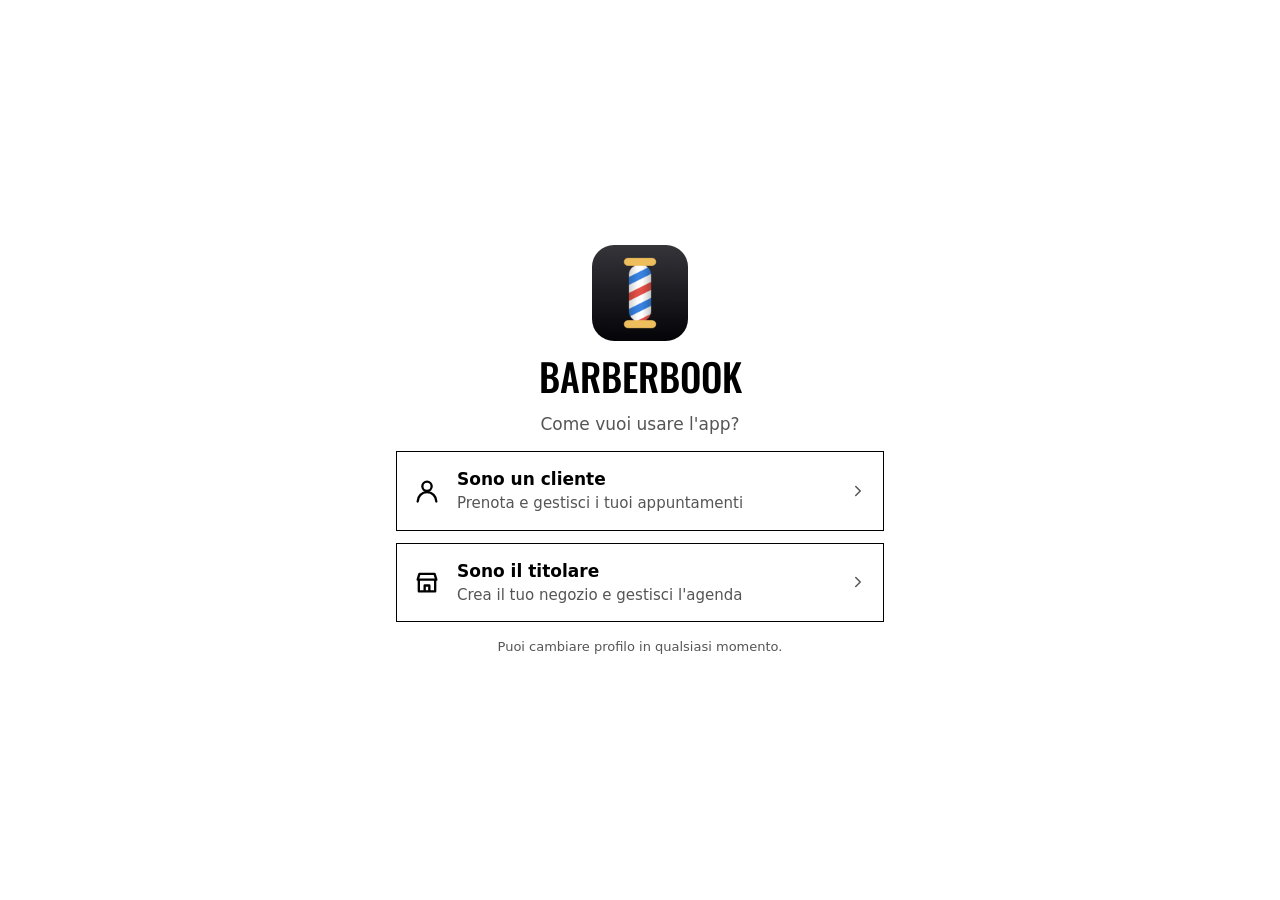
<file: index.html>
<!doctype html>
<html lang="it">
<head>
  <meta charset="utf-8">
  <meta name="viewport" content="width=device-width, initial-scale=1, viewport-fit=cover">
  <!-- Only this site's own files run, and data goes only to Supabase. Update connect-src if config.js changes.
       challenges.cloudflare.com: Turnstile, used only when TURNSTILE_SITE_KEY is set in config.js. -->
  <meta http-equiv="Content-Security-Policy" content="default-src 'self'; script-src 'self' https://challenges.cloudflare.com; style-src 'self'; img-src 'self' data: blob:; connect-src https://mhhajacrybeuqilyqjhe.supabase.co; frame-src https://challenges.cloudflare.com; worker-src 'self'; object-src 'none'; base-uri 'none'; form-action 'none'">
  <meta name="referrer" content="no-referrer">
  <title>BarberBook</title>
  <meta name="description" content="Prenota dal tuo barbiere, o gestisci l'agenda del tuo negozio.">
  <meta name="theme-color" content="#ffffff" media="(prefers-color-scheme: light)">
  <meta name="theme-color" content="#111214" media="(prefers-color-scheme: dark)">
  <meta name="apple-mobile-web-app-capable" content="yes">
  <meta name="apple-mobile-web-app-title" content="BarberBook">
  <link rel="manifest" href="manifest.webmanifest">
  <link rel="icon" href="icon-512.png">
  <link rel="apple-touch-icon" href="apple-touch-icon.png">
  <link rel="stylesheet" href="style.css">
  <script type="module" src="app.js"></script>
</head>
<body>
  <div id="app"><main class="hero"><p class="secondary">Caricamento…</p></main></div>
  <noscript><main class="hero"><p>BarberBook ha bisogno di JavaScript attivo nel browser.</p></main></noscript>
</body>
</html>
</file>
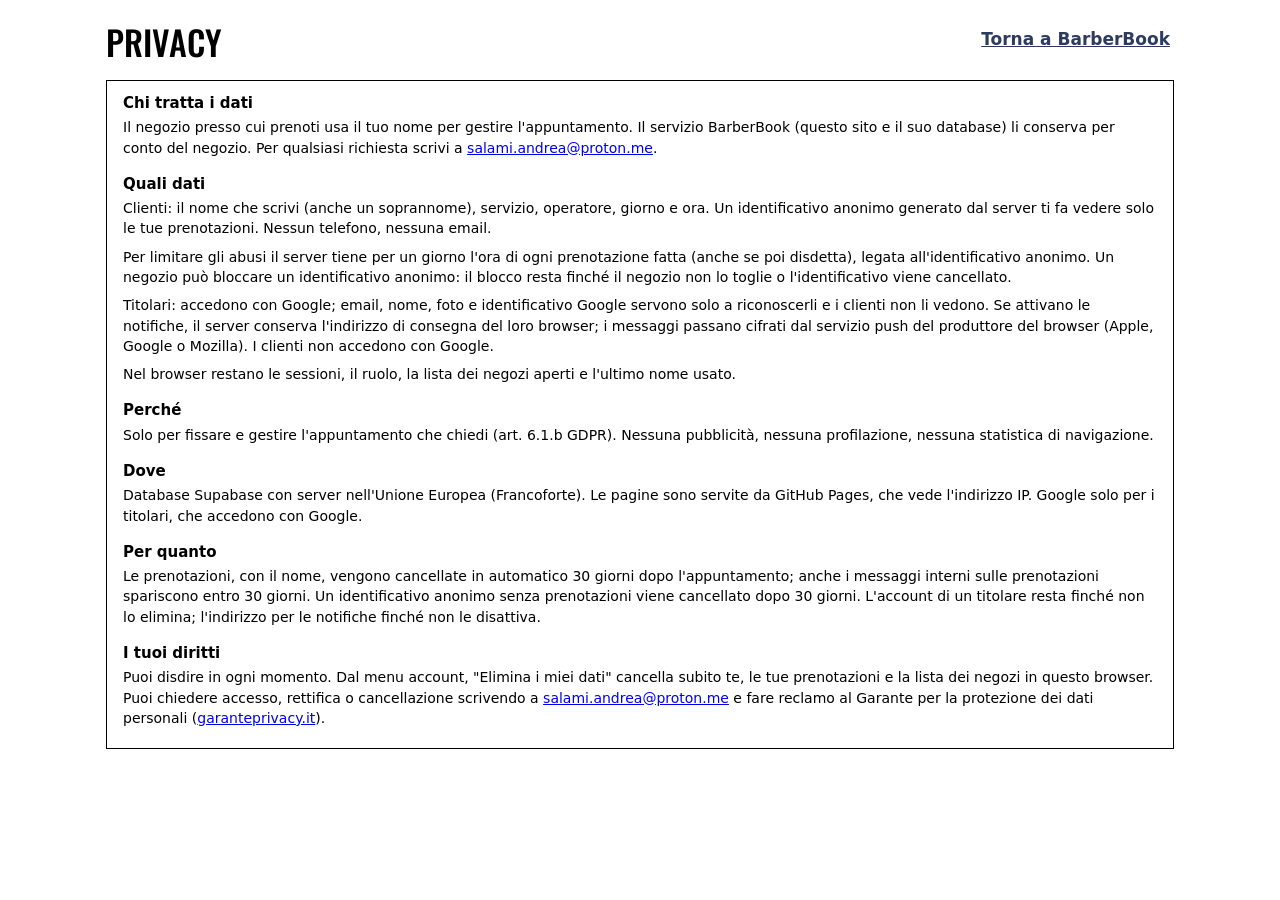
<file: privacy.html>
<!doctype html>
<html lang="it">
<head>
  <meta charset="utf-8">
  <meta name="viewport" content="width=device-width, initial-scale=1, viewport-fit=cover">
  <meta http-equiv="Content-Security-Policy" content="default-src 'self'; script-src 'none'; style-src 'self'; img-src 'self'; object-src 'none'; base-uri 'none'; form-action 'none'">
  <meta name="referrer" content="no-referrer">
  <title>Privacy · BarberBook</title>
  <meta name="description" content="Informativa sul trattamento dei dati personali di BarberBook.">
  <link rel="icon" href="icon-512.png">
  <link rel="stylesheet" href="style.css">
</head>
<body>
  <!-- Privacy notice (GDPR art. 13). Facts match the README privacy table: change both together.
       Linked from the account menu (app.js) and from the Google OAuth consent screen. -->
  <main class="page">
    <header class="bar"><h1>Privacy</h1><div class="actions"><a class="link" href="./">Torna a BarberBook</a></div></header>
    <section class="group"><div class="card prose">
      <h3>Chi tratta i dati</h3>
      <p>Il negozio presso cui prenoti usa il tuo nome per gestire l'appuntamento. Il servizio BarberBook (questo sito e il suo database) li conserva per conto del negozio. Per qualsiasi richiesta scrivi a <a href="mailto:salami.andrea@proton.me">salami.andrea@proton.me</a>.</p>
      <h3>Quali dati</h3>
      <p>Clienti: il nome che scrivi (anche un soprannome), servizio, operatore, giorno e ora. Un identificativo anonimo generato dal server ti fa vedere solo le tue prenotazioni. Nessun telefono, nessuna email.</p>
      <p>Per limitare gli abusi il server tiene per un giorno l'ora di ogni prenotazione fatta (anche se poi disdetta), legata all'identificativo anonimo. Un negozio può bloccare un identificativo anonimo: il blocco resta finché il negozio non lo toglie o l'identificativo viene cancellato.</p>
      <p>Titolari: accedono con Google; email, nome, foto e identificativo Google servono solo a riconoscerli e i clienti non li vedono. Se attivano le notifiche, il server conserva l'indirizzo di consegna del loro browser; i messaggi passano cifrati dal servizio push del produttore del browser (Apple, Google o Mozilla). I clienti non accedono con Google.</p>
      <p>Nel browser restano le sessioni, il ruolo, la lista dei negozi aperti e l'ultimo nome usato.</p>
      <h3>Perché</h3>
      <p>Solo per fissare e gestire l'appuntamento che chiedi (art. 6.1.b GDPR). Nessuna pubblicità, nessuna profilazione, nessuna statistica di navigazione.</p>
      <h3>Dove</h3>
      <p>Database Supabase con server nell'Unione Europea (Francoforte). Le pagine sono servite da GitHub Pages, che vede l'indirizzo IP. Google solo per i titolari, che accedono con Google.</p>
      <h3>Per quanto</h3>
      <p>Le prenotazioni, con il nome, vengono cancellate in automatico 30 giorni dopo l'appuntamento; anche i messaggi interni sulle prenotazioni spariscono entro 30 giorni. Un identificativo anonimo senza prenotazioni viene cancellato dopo 30 giorni. L'account di un titolare resta finché non lo elimina; l'indirizzo per le notifiche finché non le disattiva.</p>
      <h3>I tuoi diritti</h3>
      <p>Puoi disdire in ogni momento. Dal menu account, "Elimina i miei dati" cancella subito te, le tue prenotazioni e la lista dei negozi in questo browser. Puoi chiedere accesso, rettifica o cancellazione scrivendo a <a href="mailto:salami.andrea@proton.me">salami.andrea@proton.me</a> e fare reclamo al Garante per la protezione dei dati personali (<a href="https://www.garanteprivacy.it">garanteprivacy.it</a>).</p>
    </div></section>
  </main>
</body>
</html>
</file>
<file: style.css>
/* Streetwear look: ink lines, square corners, condensed uppercase titles; colors from the app icon (navy, barber red).
   Light and dark follow the system unless the user picks one in the account menu (data-theme on <html>). */
@font-face { font-family: "Oswald"; src: url(fonts/oswald-500.woff2) format("woff2"); font-weight: 500; font-display: swap; }

:root {
  color-scheme: light;
  --bg: #fff; --card: #fff; --text: #000; --secondary: #555; --ink: #000; --line: 1.5px;
  --accent: #2c3b5e; --accent-fill: #2c3b5e; --accent-soft: rgba(44, 59, 94, .1);
  --cta: #d93a3a; --danger: #b3261e; --fill: rgba(0, 0, 0, .06); --bar: #fff;
  --chevron: url("data:image/svg+xml,%3Csvg xmlns='http://www.w3.org/2000/svg' viewBox='0 0 24 24' fill='none' stroke='%23000' stroke-width='2.5' stroke-linecap='round' stroke-linejoin='round'%3E%3Cpath d='M6 9l6 6 6-6'/%3E%3C/svg%3E");
  --display: "Oswald", "Avenir Next Condensed", "Arial Narrow", sans-serif;
}
@media (prefers-color-scheme: dark) {
  :root:not([data-theme=light]) {
    color-scheme: dark;
    --bg: #111214; --card: #111214; --text: #f1ece2; --secondary: #a29d93; --ink: #f1ece2;
    --accent: #8db0f5; --accent-fill: #2f6bd9; --accent-soft: rgba(47, 107, 217, .22);
    --danger: #f2766b; --fill: rgba(241, 236, 226, .08); --bar: #111214;
    --chevron: url("data:image/svg+xml,%3Csvg xmlns='http://www.w3.org/2000/svg' viewBox='0 0 24 24' fill='none' stroke='%23f1ece2' stroke-width='2.5' stroke-linecap='round' stroke-linejoin='round'%3E%3Cpath d='M6 9l6 6 6-6'/%3E%3C/svg%3E");
  }
}
:root[data-theme=dark] {
  color-scheme: dark;
  --bg: #111214; --card: #111214; --text: #f1ece2; --secondary: #a29d93; --ink: #f1ece2;
  --accent: #8db0f5; --accent-fill: #2f6bd9; --accent-soft: rgba(47, 107, 217, .22);
  --danger: #f2766b; --fill: rgba(241, 236, 226, .08); --bar: #111214;
    --chevron: url("data:image/svg+xml,%3Csvg xmlns='http://www.w3.org/2000/svg' viewBox='0 0 24 24' fill='none' stroke='%23f1ece2' stroke-width='2.5' stroke-linecap='round' stroke-linejoin='round'%3E%3Cpath d='M6 9l6 6 6-6'/%3E%3C/svg%3E");
}

* { box-sizing: border-box; }
html { -webkit-text-size-adjust: 100%; }
body {
  margin: 0; background: var(--bg); color: var(--text);
  font: 17px/1.35 -apple-system, BlinkMacSystemFont, "SF Pro Text", system-ui, "Segoe UI", Roboto, sans-serif;
  -webkit-tap-highlight-color: transparent;
}
button, input, select { font: inherit; color: inherit; }
button { cursor: pointer; }
button:disabled { cursor: default; opacity: .4; }
:focus-visible { outline: 3px solid var(--accent-fill); outline-offset: 2px; }

.secondary { color: var(--secondary); }
.accent { color: var(--accent); }
.danger { color: var(--danger); }
.strong { font-weight: 600; }
.small { font-size: 15px; }
.caption { font-size: 12px; }
.upper { text-transform: uppercase; }
.mono, .big { font-variant-numeric: tabular-nums; }
.footnote { font-size: 13px; text-align: center; }
.icon { width: 24px; height: 24px; fill: none; stroke: currentColor; stroke-width: 2; stroke-linecap: round; stroke-linejoin: round; flex: none; }
h1, .group > h2, .day-title h3, .big, .primary, .tab, .code-big { font-family: var(--display); font-weight: 500; text-transform: uppercase; }

/* Pages */
.page {
  max-width: 1100px; margin: 0 auto;
  padding: max(12px, env(safe-area-inset-top)) max(16px, env(safe-area-inset-right)) 24px max(16px, env(safe-area-inset-left));
}
.tabbed .page { padding-bottom: calc(96px + env(safe-area-inset-bottom)); }
.bar { display: flex; align-items: center; gap: 12px; margin: 8px 0 16px; }
.bar h1 { flex: 1; margin: 0; font-size: 34px; line-height: 1.05; overflow-wrap: anywhere; }
.bar.end { justify-content: flex-end; }
.actions { display: flex; align-items: center; gap: 12px; }

.hero {
  min-height: 100vh; min-height: 100dvh; display: flex; flex-direction: column; justify-content: center; align-items: center;
  gap: 16px; padding: 32px max(16px, env(safe-area-inset-left)); max-width: 520px; margin: 0 auto; text-align: center;
}
.hero.inset { min-height: 0; padding: 16px 0; }
.hero h1 { margin: 0; font-size: 38px; line-height: 1.05; }
.hero p { margin: 0; }
.hero > .icon { width: 56px; height: 56px; }
.logo { width: 96px; height: 96px; border-radius: 22px; }
.stack { display: flex; flex-direction: column; gap: 12px; width: 100%; }

/* Grouped sections and cards: ink frames, no rounding */
.group { margin-bottom: 24px; }
.group > h2 { margin: 0 0 6px; font-size: 15px; letter-spacing: .5px; }
.footer { margin: 6px 0 0; font-size: 13px; color: var(--secondary); }
.prose h3 { margin: 16px 0 4px; font-size: 15px; }
.prose h3:first-child { margin-top: 0; }
.prose p { margin: 0 0 8px; font-size: 14px; line-height: 1.45; }
.card { background: var(--card); border: var(--line) solid var(--ink); padding: 12px 16px; }
.card input:not([type]), .card input[type=text], .card input[inputmode] { width: 100%; border: 0; background: none; padding: 4px 0; outline-offset: 4px; }
.card input::placeholder { color: var(--secondary); opacity: .8; }
.rows { padding: 0 16px; }
.row { display: flex; align-items: center; justify-content: space-between; gap: 12px; min-height: 48px; padding: 6px 0; margin: 0; }
.rows > .row + .row, .rows > .row + .row-link { border-top: var(--line) solid var(--ink); }
.row > span:first-child { flex: none; }
/* Choice fields: same width, value centered, our own arrow inset from the edge (the native one sits on the border). */
.row select, .row input[type=date] {
  flex: 1; max-width: 70%; min-width: 0; min-height: 40px; border: 0; padding: 6px 12px; background-color: var(--fill);
  text-align: center; text-align-last: center; text-overflow: ellipsis; font-weight: 600;
}
.row select {
  appearance: none; -webkit-appearance: none; padding-inline: 36px;
  background-image: var(--chevron); background-repeat: no-repeat; background-position: right 12px center; background-size: 14px;
}
.row input[type=date]::-webkit-date-and-time-value { text-align: center; }
.row input.end { text-align: end; width: auto; flex: 1; min-width: 0; }
.row-link { width: 100%; border: 0; background: none; padding: 6px 0; text-align: start; display: flex; align-items: center; justify-content: space-between; gap: 12px; min-height: 48px; }
.row-link.grow { flex: 1; }
.row-link .icon { color: var(--secondary); width: 18px; height: 18px; }
.code-input { font: 600 24px ui-monospace, "SF Mono", Menlo, monospace !important; text-transform: uppercase; letter-spacing: 2px; }

/* Buttons: the barber red is the one main action on a screen */
.primary {
  display: block; width: 100%; border: var(--line) solid var(--ink); padding: 8px 16px; min-height: 48px;
  background: var(--cta); color: #fff; font-size: 19px; letter-spacing: .5px; white-space: nowrap;
}
/* Solid even when disabled: the sticky booking button floats over the time slots. */
.primary:disabled { opacity: 1; background: var(--bg); color: var(--secondary); border-color: var(--secondary); }
.secondary-button {
  width: 100%; min-height: 50px; border: var(--line) solid var(--ink); background: var(--card); font-weight: 600;
}
.link { border: 0; background: none; color: var(--accent); padding: 8px 4px; min-height: 44px; font-weight: 600; }
.link.danger { color: var(--danger); }
.icon-button { border: 0; background: none; color: var(--text); padding: 8px; min-width: 44px; min-height: 44px; display: grid; place-items: center; }

.role { display: flex; align-items: center; gap: 16px; width: 100%; padding: 16px; text-align: start; }
.role > .icon:first-child { width: 28px; height: 28px; }
.role > .icon:last-child { color: var(--secondary); width: 18px; height: 18px; }
.role-text { flex: 1; display: flex; flex-direction: column; gap: 2px; }
.role-text .secondary { font-size: 15px; }

/* Account menu: one icon top right of every screen, the list drops from it (native popover, light dismiss) */
.menu-button { display: grid; place-items: center; width: 44px; height: 44px; padding: 0; border: var(--line) solid var(--ink); background: var(--bg); color: var(--text); flex: none; }
.menu-button.open { background: var(--ink); color: var(--bg); }
.menu-button .icon { width: 22px; height: 22px; }
.menu { position: absolute; inset: auto; margin: 0; padding: 0; width: min(280px, calc(100vw - 32px)); border: var(--line) solid var(--ink); background: var(--bg); color: var(--text); }
.menu > * + * { border-top: var(--line) solid var(--ink); }
.menu-item { display: flex; align-items: center; gap: 10px; width: 100%; min-height: 48px; padding: 10px 14px; border: 0; background: none; text-align: start; }
.menu-item:hover { background: var(--fill); }
.menu-item.danger { color: var(--danger); }
.menu-item .icon, .menu-theme .icon { width: 20px; height: 20px; }
.menu-theme { display: flex; align-items: center; gap: 10px; padding: 10px 14px; }
.segments { display: flex; flex: 1; border: var(--line) solid var(--ink); }
.segments button { flex: 1; min-height: 36px; border: 0; background: none; font-size: 14px; }
.segments button + button { border-left: var(--line) solid var(--ink); }
.segments button[aria-pressed=true] { background: var(--ink); color: var(--bg); font-weight: 600; }

/* Tab bar */
.tabbar {
  position: fixed; inset: auto 0 0 0; display: flex; justify-content: center; gap: 8px;
  padding: 6px 16px calc(6px + env(safe-area-inset-bottom)); background: var(--bar); border-top: var(--line) solid var(--ink); z-index: 10;
}
.tab { flex: 0 1 160px; display: flex; flex-direction: column; align-items: center; gap: 2px; border: 0; background: none; color: var(--secondary); font-size: 13px; letter-spacing: .5px; padding: 4px; min-height: 48px; }
.tab.active { background: var(--ink); color: var(--bg); }

/* Booking form: one column on phones, choices left and free times right on wide screens (iPhone Duo open, tablets, computers). */
.booking { display: grid; grid-template-columns: minmax(0, 1fr); gap: 0 20px; }
.slot-grid { display: grid; grid-template-columns: repeat(auto-fill, minmax(88px, 1fr)); gap: 8px; padding: 4px 0; }
.slot { border: var(--line) solid var(--ink); background: none; padding: 10px 4px; font-variant-numeric: tabular-nums; min-height: 44px; }
.slot.selected { background: var(--accent-fill); border-color: var(--accent-fill); color: #fff; font-weight: 600; }
.slots p { margin: 4px 0; }
.bookbar {
  position: sticky; bottom: calc(76px + env(safe-area-inset-bottom)); padding: 12px 0; z-index: 5;
  grid-column: 1 / -1; display: flex; justify-content: center;
}
.sheet .bookbar { bottom: 0; }
.bookbar .primary { width: auto; min-width: 180px; padding: 6px 32px; transition: transform .08s ease-out, box-shadow .08s ease-out; }
.bookbar .primary:enabled { box-shadow: 4px 4px 0 var(--ink); }
/* Pressed: the red face slides onto its shadow, and stays there while the booking is sent. */
.bookbar .primary:enabled:active, .bookbar .primary.pressed {
  transform: translate(4px, 4px); box-shadow: 0 0 0 var(--ink); background: var(--cta); color: #fff; border-color: var(--ink);
}
@media (min-width: 720px) {
  .booking { grid-template-columns: minmax(0, 1fr) minmax(0, 1fr); grid-template-areas: "a s" "n s" "b b"; align-items: start; }
  .booking > :nth-child(1) { grid-area: a; }
  .booking > :nth-child(2) { grid-area: n; }
  .booking > :nth-child(3) { grid-area: s; align-self: stretch; display: flex; flex-direction: column; }
  .booking > :nth-child(3) > .card { flex: 1; }
  .booking > .bookbar { grid-area: b; }
}

/* Booking cards */
.card-grid { display: grid; gap: 16px; }
@media (min-width: 720px) { .card-grid { grid-template-columns: 1fr 1fr; } }
.booking-card { display: flex; flex-direction: column; gap: 6px; padding: 16px; border-left: 6px solid var(--cta); }
.split { display: flex; justify-content: space-between; align-items: baseline; gap: 12px; }
/* "Le mie prenotazioni": red and blue in turn, like the agenda. */
.card-grid .booking-card:nth-of-type(even) { border-left-color: var(--accent-fill); }
.booking-card .icon-button { margin: -10px -10px -10px 0; }
.big { font-size: 32px; line-height: 1.1; }
.empty { text-align: center; padding-top: 40px; }

/* Agenda */
.period { display: flex; align-items: center; gap: 4px; padding: 8px; margin-bottom: 16px; }
.period input[type=date] { border: 0; background: var(--fill); padding: 6px 8px; min-height: 36px; min-width: 0; flex: 0 1 150px; }
.period > span.secondary { white-space: nowrap; }
.spacer { flex: 1; }
.day { padding: 12px; display: flex; flex-direction: column; gap: 8px; }
.day-title h3 { margin: 0; font-size: 18px; letter-spacing: .5px; }
.day-title .caption { display: block; }
.day p { margin: 4px 0; }
.agenda-slot {
  display: flex; flex-direction: column; align-items: flex-start; gap: 2px; width: 100%; text-align: start; padding: 8px 10px;
  border: var(--line) solid var(--ink); border-left: 6px solid var(--cta); background: none;
}
/* Red and blue in turn within a day, like the stripes of a barber pole (as in the iPhone agenda). */
.agenda-slot:nth-of-type(even) { border-left-color: var(--accent-fill); }
.agenda-slot span { white-space: nowrap; overflow: hidden; text-overflow: ellipsis; max-width: 100%; }
.agenda-columns { display: none; }
.agenda-narrow { display: flex; flex-direction: column; gap: 16px; }
.overview { display: flex; gap: 6px; }
.overview-day { flex: 1; display: flex; flex-direction: column; align-items: center; gap: 2px; padding: 8px 0; border: var(--line) solid var(--ink); background: var(--card); }
.overview-day.today { background: var(--accent-fill); border-color: var(--accent-fill); color: #fff; }
.overview-day.today .secondary, .overview-day.today .accent { color: #fff; }
.overview-day .num { font: 500 22px var(--display); }
.agenda-narrow .day { scroll-margin-top: 12px; }
@media (min-width: 720px) {
  .agenda-columns { display: grid; grid-template-columns: repeat(5, minmax(0, 1fr)); gap: 12px; align-items: stretch; }
  .agenda-narrow { display: none; }
}

/* Shop settings */
.qr { display: flex; flex-direction: column; align-items: center; gap: 12px; padding: 20px 16px; }
.qr-image { width: 200px; height: 200px; image-rendering: pixelated; }
.code-big { font-size: 40px; letter-spacing: 4px; user-select: all; }
.qr-actions { display: flex; gap: 16px; }
.print-only { display: none; }
.switch { width: 22px; height: 22px; accent-color: var(--accent-fill); }

/* Dialogs: alerts and action menus centered, sheets from the bottom on phones */
dialog { border: 0; padding: 0; color: var(--text); background: none; max-width: none; max-height: none; }
dialog::backdrop { background: rgba(0, 0, 0, .45); }
.alert-box { width: min(300px, calc(100vw - 48px)); background: var(--bg); border: var(--line) solid var(--ink); overflow: hidden; text-align: center; }
.alert-box h2 { margin: 20px 16px 4px; font-size: 17px; }
.alert-box p { margin: 4px 16px 16px; font-size: 14px; white-space: pre-line; }
/* A warning the reader must not miss: red block above the details. */
.alert-warning { display: block; margin: 8px 0 12px; padding: 10px 12px; background: var(--cta); color: #fff; border: var(--line) solid var(--ink); font-size: 16px; }
.alert-box h2 + .alert-buttons, .alert-box > .alert-buttons:first-child { margin-top: 0; }
.alert-buttons { display: flex; border-top: var(--line) solid var(--ink); }
.alert-buttons.vertical { flex-direction: column; }
.alert-buttons:not(.vertical) > .alert-button + .alert-button { border-left: var(--line) solid var(--ink); }
.alert-buttons.vertical > .alert-button + .alert-button { border-top: var(--line) solid var(--ink); }
.alert-button { flex: 1; border: 0; background: none; color: var(--accent); padding: 12px; min-height: 44px; }
.alert-button.cancel { font-weight: 600; }
.alert-button.danger { color: var(--danger); }
.sheet { margin: auto auto 0; width: 100%; max-width: 760px; }
.sheet-page { background: var(--bg); border: var(--line) solid var(--ink); border-bottom: 0; max-height: 92vh; max-height: 92dvh; overflow-y: auto; padding: 4px 16px calc(16px + env(safe-area-inset-bottom)); }
.sheet .bar { position: sticky; top: 0; background: var(--bg); padding: 12px 0 8px; margin: 0 0 8px; z-index: 6; }
.sheet .bar h1 { font-size: 24px; }
@media (min-width: 720px) {
  .sheet { margin: auto; }
  .sheet-page { border-bottom: var(--line) solid var(--ink); max-height: 86vh; }
}

/* Printing from the shop settings: only the QR, the code and the shop name. */
@media print {
  body { background: #fff; color: #000; }
  body * { visibility: hidden; }
  .printable, .printable * { visibility: visible; }
  .printable { position: absolute; inset: 0 0 auto 0; background: #fff; border: 0; }
  .qr-image { width: 9cm; height: 9cm; }
  .qr-actions { display: none; }
  .print-only { display: block; font-size: 24px; }
}

/* Sign in with Google as in Google's branding guidelines: the "G" unchanged, light or dark theme, Roboto Medium where
   the device has it (Android), else the system font: no font downloaded from Google. */
.gsi-button { display: inline-flex; align-items: center; justify-content: center; gap: 12px; width: 100%; min-height: 44px;
  padding: 0 16px; border: 1px solid #747775; border-radius: 22px; background: #fff; color: #1f1f1f;
  font: 500 15px/20px Roboto, system-ui, -apple-system, "Segoe UI", sans-serif; letter-spacing: .25px; text-transform: none; cursor: pointer; }
.gsi-button svg { width: 20px; height: 20px; flex: none; }
.gsi-button:active { background: #f2f2f2; }
@media (prefers-color-scheme: dark) {
  :root:not([data-theme=light]) .gsi-button { background: #131314; border-color: #8e918f; color: #e3e3e3; }
}
:root[data-theme=dark] .gsi-button { background: #131314; border-color: #8e918f; color: #e3e3e3; }

/* Cloudflare Turnstile, when it needs a tap before a new anonymous account (api.js, captchaToken). */
.captcha { position: fixed; left: 50%; bottom: 24px; transform: translateX(-50%); z-index: 1000; }

/* "I tuoi negozi": one card per shop, name and code on the left, Togli on the right. */
.shop-card { flex-direction: row; align-items: center; }
.shop-card .row-link { display: flex; flex-direction: column; align-items: flex-start; gap: 2px; border: 0; background: none; color: inherit; text-align: start; padding: 0; }
</file>
